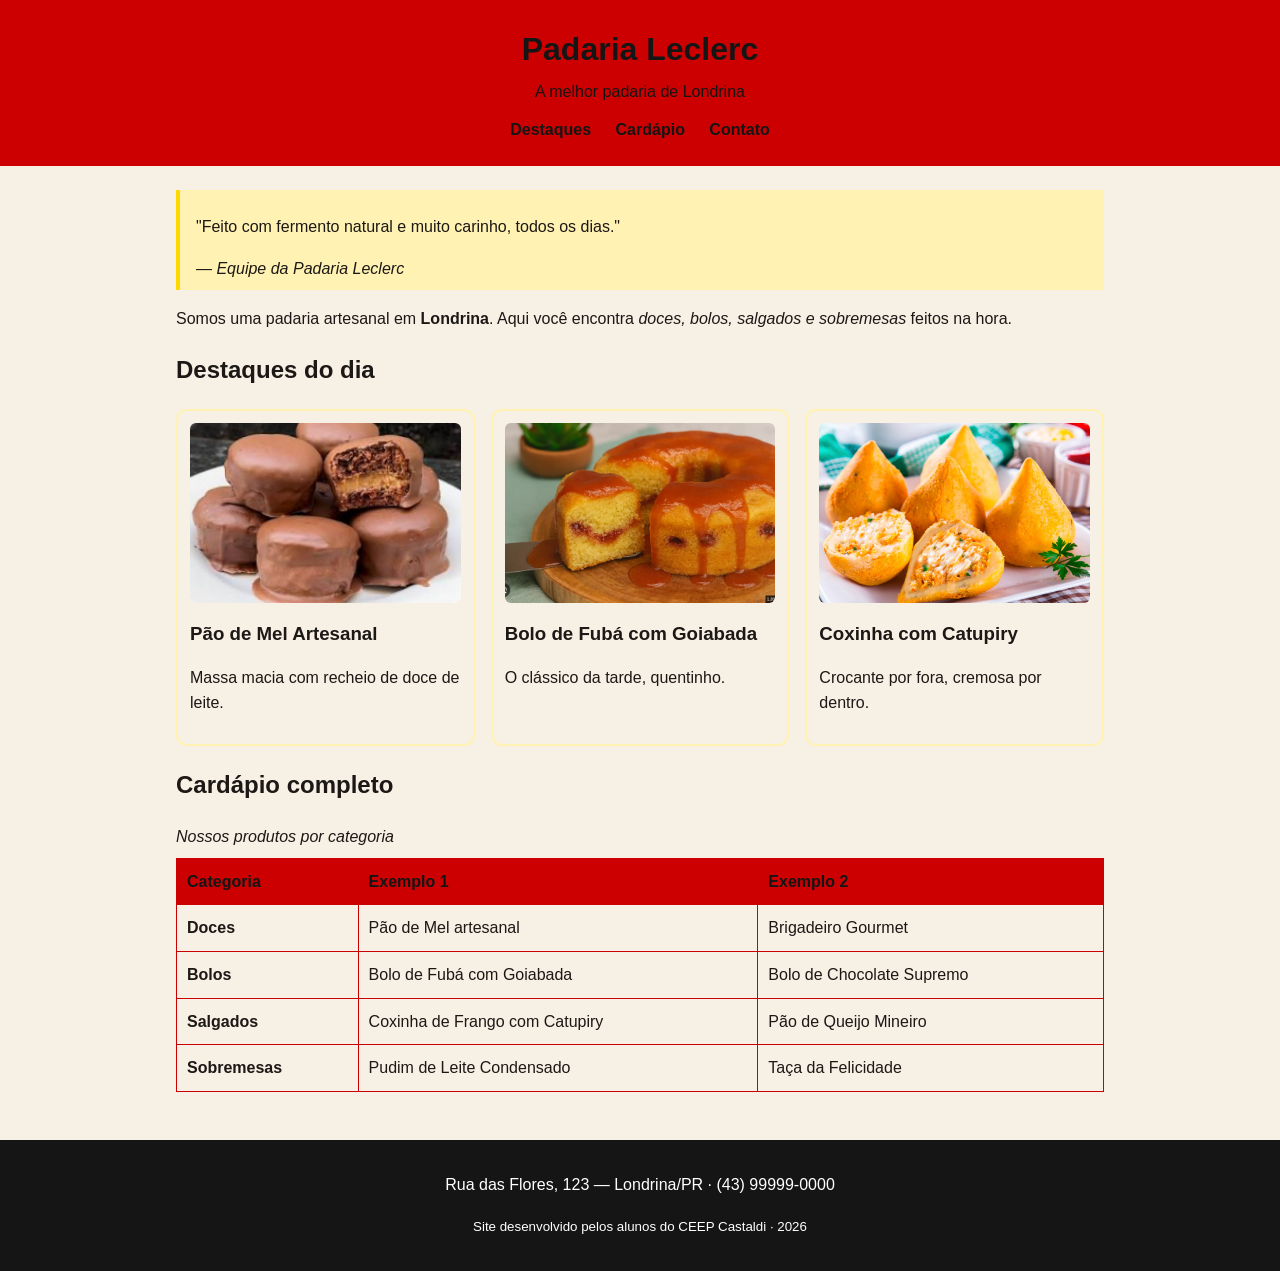
<file: index.html>
<!DOCTYPE html>
<html lang="pt-BR">
<head>
    <meta charset="UTF-8">
    <meta name="viewport" content="width=device-width, initial-scale=1.0">
    <title>Padaria em Londrina</title>
    <link rel="stylesheet" href="style.css">
</head>
<body>

    <!-- CABEÇALHO: identidade + menu de navegação -->
    <header class="cabecalho">
        <h1>Padaria Leclerc</h1>
        <p class="subtitulo">A melhor padaria de Londrina</p>
        <nav class="menu">
            <a href="destaques.html">Destaques</a>
            <a href="cardapio.html">Cardápio</a>
            <a href="#contato">Contato</a>
        </nav>
    </header>

    <main>

        <!-- APRESENTAÇÃO: tags de autoria (blockquote, cite, strong, em) -->
        <section class="intro">
            <blockquote>
                <p>"Feito com fermento natural e muito carinho, todos os dias."</p>
                <cite>— Equipe da Padaria Leclerc</cite>
            </blockquote>
            <p>Somos uma padaria artesanal em <strong>Londrina</strong>. Aqui você encontra
               <em>doces, bolos, salgados e sobremesas</em> feitos na hora.</p>
        </section>

        <!-- DESTAQUES: cards em Flexbox -->
        <section id="destaques" class="destaques">
            <h2>Destaques do dia</h2>
            <div class="cards">
                <article class="card">
                    <!-- Troque a URL abaixo pelo caminho da sua foto: src="img/pao-de-mel.jpg" -->
                    <img src="paodemel2" alt="Pão de mel artesanal coberto com chocolate">
                    <h3>Pão de Mel Artesanal</h3>
                    <p>Massa macia com recheio de doce de leite.</p>
                </article>
                <article class="card">
                    <img src="bolodefubacomgoiabada" alt="Fatia de bolo de fubá com goiabada">
                    <h3>Bolo de Fubá com Goiabada</h3>
                    <p>O clássico da tarde, quentinho.</p>
                </article>
                <article class="card">
                    <img src="coxinhadefrango" alt="Coxinha de frango com catupiry">
                    <h3>Coxinha com Catupiry</h3>
                    <p>Crocante por fora, cremosa por dentro.</p>
                </article>
            </div>
        </section>

        <!-- CARDÁPIO: a tabela original, agora semântica e estilizada -->
        <section id="cardapio" class="cardapio">
            <h2>Cardápio completo</h2>
            <table class="tabela-cardapio">
                <caption>Nossos produtos por categoria</caption>
                <thead>
                    <tr>
                        <th scope="col">Categoria</th>
                        <th scope="col">Exemplo 1</th>
                        <th scope="col">Exemplo 2</th>
                    </tr>
                </thead>
                <tbody>
                    <tr>
                        <td><strong>Doces</strong></td>
                        <td>Pão de Mel artesanal</td>
                        <td>Brigadeiro Gourmet</td>
                    </tr>
                    <tr>
                        <td><strong>Bolos</strong></td>
                        <td>Bolo de Fubá com Goiabada</td>
                        <td>Bolo de Chocolate Supremo</td>
                    </tr>
                    <tr>
                        <td><strong>Salgados</strong></td>
                        <td>Coxinha de Frango com Catupiry</td>
                        <td>Pão de Queijo Mineiro</td>
                    </tr>
                    <tr>
                        <td><strong>Sobremesas</strong></td>
                        <td>Pudim de Leite Condensado</td>
                        <td>Taça da Felicidade</td>
                    </tr>
                </tbody>
            </table>
        </section>

    </main>

    <!-- RODAPÉ -->
    <footer id="contato" class="rodape">
        <p>Rua das Flores, 123 — Londrina/PR · (43) 99999-0000</p>
        <p><small>Site desenvolvido pelos alunos do CEEP Castaldi · 2026</small></p>
    </footer>

</body>
</html>
</file>
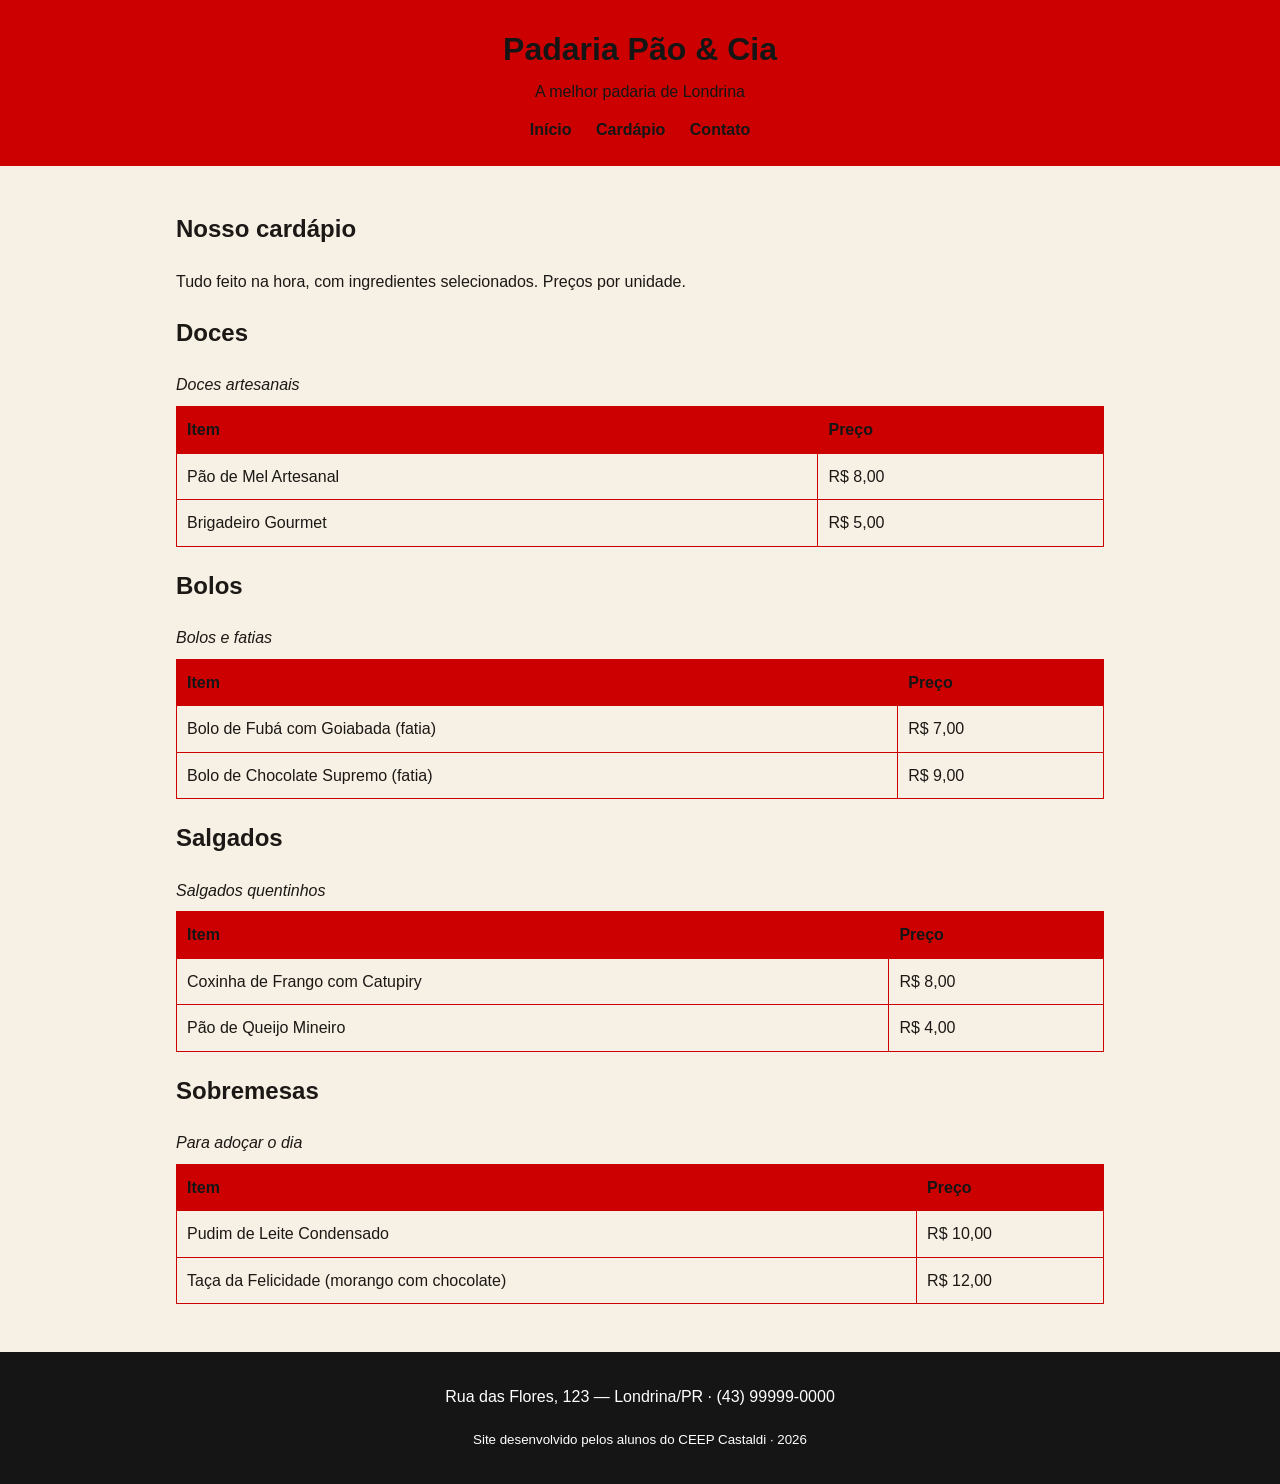
<file: cardapio.html>
<!DOCTYPE html>
<html lang="pt-BR">
<head>
    <meta charset="UTF-8">
    <meta name="viewport" content="width=device-width, initial-scale=1.0">
    <title>Cardápio — Padaria Pão &amp; Cia</title>
    <!-- Mesma folha de estilo do index.html: a página já nasce estilizada -->
    <link rel="stylesheet" href="style.css">
</head>
<body>

    <!-- CABEÇALHO: igual ao do index, com o menu ligando as páginas -->
    <header class="cabecalho">
        <h1>Padaria Pão &amp; Cia</h1>
        <p class="subtitulo">A melhor padaria de Londrina</p>
        <nav class="menu">
            <a href="index.html">Início</a>
            <a href="cardapio.html">Cardápio</a>
            <a href="index.html#contato">Contato</a>
        </nav>
    </header>

    <main>

        <section class="intro">
            <h2>Nosso cardápio</h2>
            <p>Tudo feito na hora, com ingredientes selecionados. Preços por unidade.</p>
        </section>

        <!-- DOCES -->
        <section class="cardapio">
            <h2>Doces</h2>
            <table class="tabela-cardapio">
                <caption>Doces artesanais</caption>
                <thead>
                    <tr>
                        <th scope="col">Item</th>
                        <th scope="col">Preço</th>
                    </tr>
                </thead>
                <tbody>
                    <tr><td>Pão de Mel Artesanal</td><td>R$ 8,00</td></tr>
                    <tr><td>Brigadeiro Gourmet</td><td>R$ 5,00</td></tr>
                </tbody>
            </table>
        </section>

        <!-- BOLOS -->
        <section class="cardapio">
            <h2>Bolos</h2>
            <table class="tabela-cardapio">
                <caption>Bolos e fatias</caption>
                <thead>
                    <tr>
                        <th scope="col">Item</th>
                        <th scope="col">Preço</th>
                    </tr>
                </thead>
                <tbody>
                    <tr><td>Bolo de Fubá com Goiabada (fatia)</td><td>R$ 7,00</td></tr>
                    <tr><td>Bolo de Chocolate Supremo (fatia)</td><td>R$ 9,00</td></tr>
                </tbody>
            </table>
        </section>

        <!-- SALGADOS -->
        <section class="cardapio">
            <h2>Salgados</h2>
            <table class="tabela-cardapio">
                <caption>Salgados quentinhos</caption>
                <thead>
                    <tr>
                        <th scope="col">Item</th>
                        <th scope="col">Preço</th>
                    </tr>
                </thead>
                <tbody>
                    <tr><td>Coxinha de Frango com Catupiry</td><td>R$ 8,00</td></tr>
                    <tr><td>Pão de Queijo Mineiro</td><td>R$ 4,00</td></tr>
                </tbody>
            </table>
        </section>

        <!-- SOBREMESAS -->
        <section class="cardapio">
            <h2>Sobremesas</h2>
            <table class="tabela-cardapio">
                <caption>Para adoçar o dia</caption>
                <thead>
                    <tr>
                        <th scope="col">Item</th>
                        <th scope="col">Preço</th>
                    </tr>
                </thead>
                <tbody>
                    <tr><td>Pudim de Leite Condensado</td><td>R$ 10,00</td></tr>
                    <tr><td>Taça da Felicidade (morango com chocolate)</td><td>R$ 12,00</td></tr>
                </tbody>
            </table>
        </section>

    </main>

    <footer class="rodape">
        <p>Rua das Flores, 123 — Londrina/PR · (43) 99999-0000</p>
        <p><small>Site desenvolvido pelos alunos do CEEP Castaldi · 2026</small></p>
    </footer>

</body>
</html>
</file>
<file: style.css>
/* =========================================================
   PADARIA LECLERC — CSS do Encontro 1
   Paleta com contraste aprovado no padrão WCAG AA
   ========================================================= */

/* box-sizing: a largura já inclui padding e borda (Box Model) */
* {
    box-sizing: border-box;
}

body {
    font-family: 'Lucida Sans', 'Lucida Sans Regular', 'Lucida Grande', 'Lucida Sans Unicode', Geneva, Verdana, sans-serif, Helvetica, sans-serif;
    line-height: 1.6;
    margin: 0;
    color: #1c1815;             /* marrom escuro (texto) */
    background-color: #f7f0e5;  /* creme (fundo) */
}

/* ===== Cabeçalho ===== */
.cabecalho {
    background-color: #cc0000;  /* âmbar escuro — texto branco tem contraste AA */
    color: #151515;
    text-align: center;
    padding: 24px 16px;
}

.cabecalho h1 {
    margin: 0;
}

.subtitulo {
    margin: 4px 0 12px;
    font-style: sans-serif;
}

.menu a {
    color: #151515;
    text-decoration: none;
    margin: 0 10px;
    font-weight: bold;
}

.menu a:hover {
    text-decoration: underline;
}

/* ===== Área central ===== */
main {
    max-width: 960px;
    margin: 0 auto;    /* centraliza a página */
    padding: 24px 16px;
}

blockquote {
    border-left: 4px solid #ffd800;
    margin: 0 0 16px;
    padding: 8px 16px;
    background-color: #fff2b2;
}

/* ===== Cards de destaque (Flexbox) ===== */
.cards {
    display: flex;         /* coloca os cards lado a lado */
    flex-wrap: wrap;       /* quebra a linha em telas menores */
    gap: 16px;             /* espaço entre os cards */
}

.card {
    flex: 1 1 250px;       /* cresce, encolhe, largura base 250px */
    border: 2px solid #fff2b2;
    border-radius: 11px;
    padding: 12px;
    background-color: #f7f0e5;
}

.card img {
    width: 100%;
    height: 180px;
    object-fit: cover;     /* recorta a imagem sem deformar */
    border-radius: 6px;
}

.card h3 {
    margin: 8px 0 4px;
}

/* ===== Tabela do cardápio ===== */
.tabela-cardapio {
    width: 100%;
    border-collapse: collapse;   /* junta as bordas das células */
    margin-top: 8px;
}

.tabela-cardapio caption {
    text-align: left;
    font-style: italic;
    margin-bottom: 8px;
}

.tabela-cardapio th,
.tabela-cardapio td {
    border: 1px solid #cc0000;
    padding: 10px;
    text-align: left;
}

.tabela-cardapio thead {
    background-color: #cc0000;
    color: #151515;
}

/* ===== Rodapé ===== */
.rodape {
    background-color: #151515;
    color: #FFFFFF;
    text-align: center;
    padding: 16px;
    margin-top: 24px;
}
</file>
